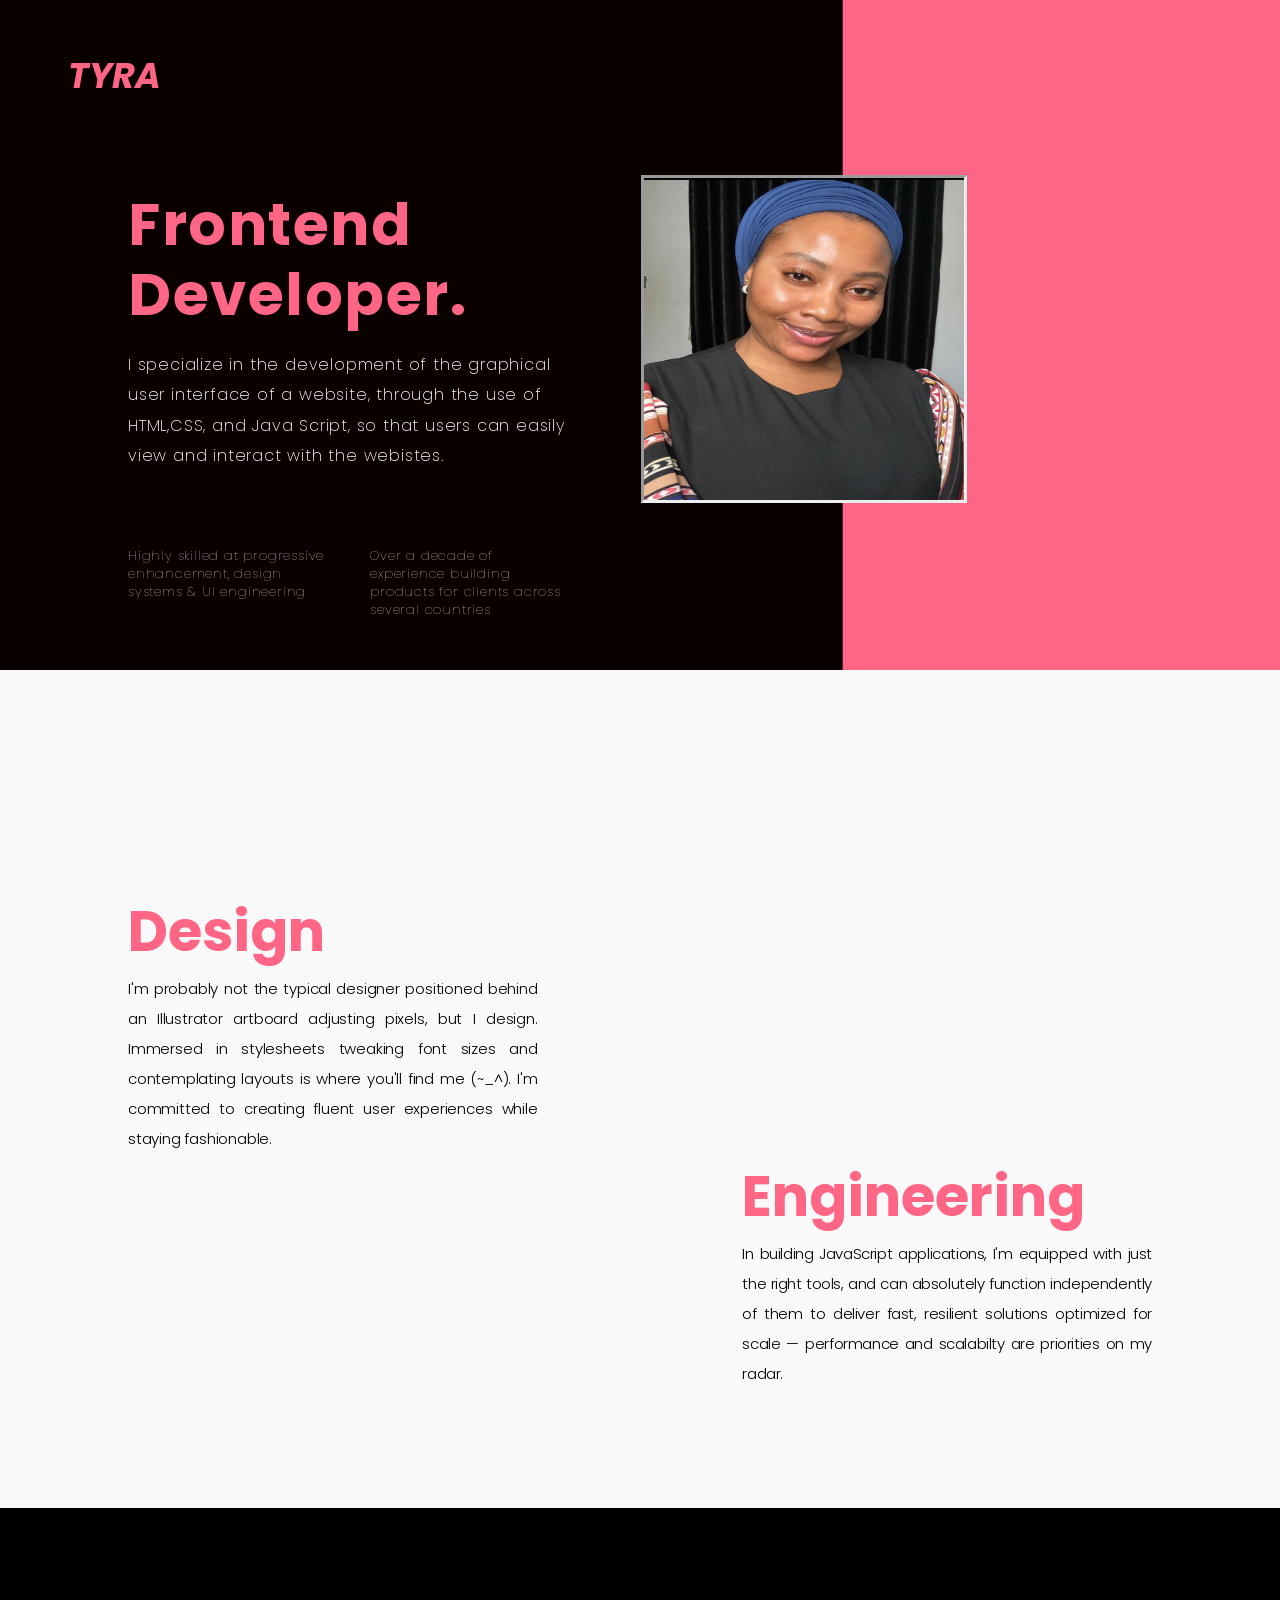
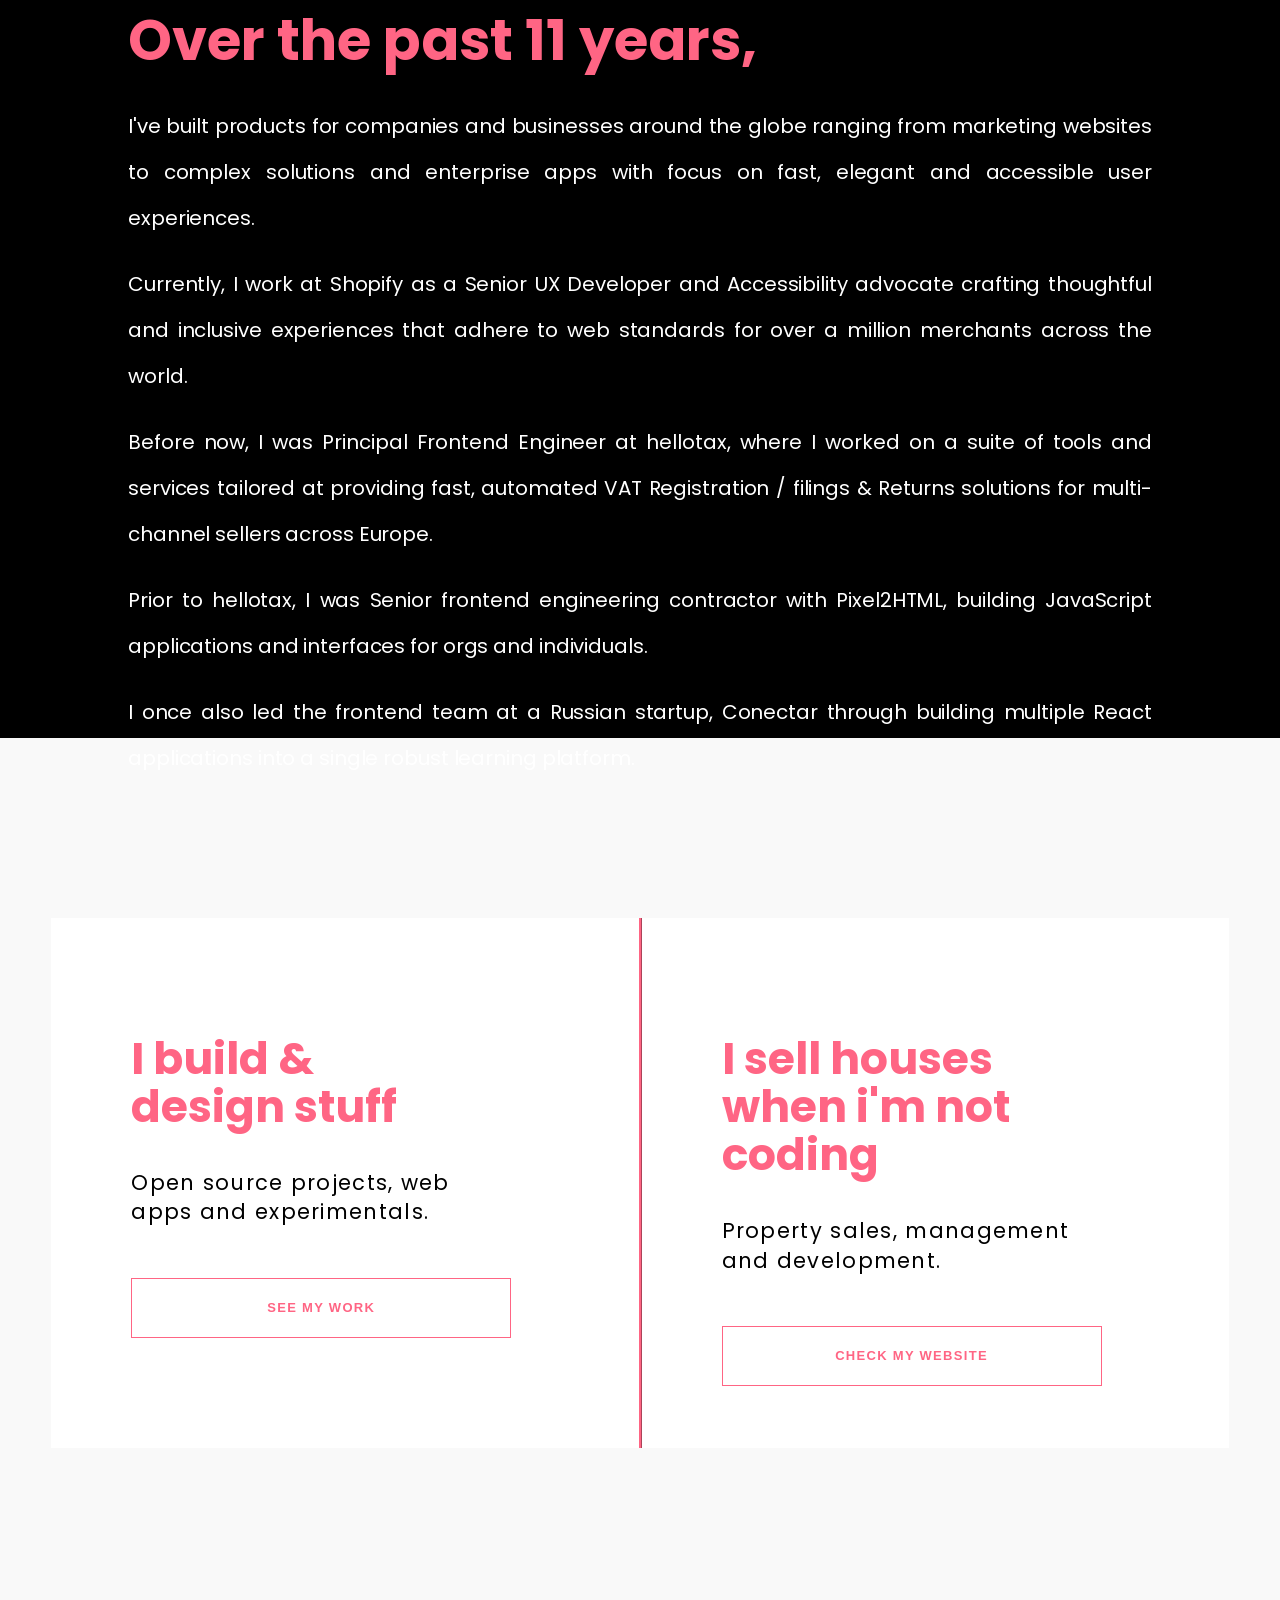
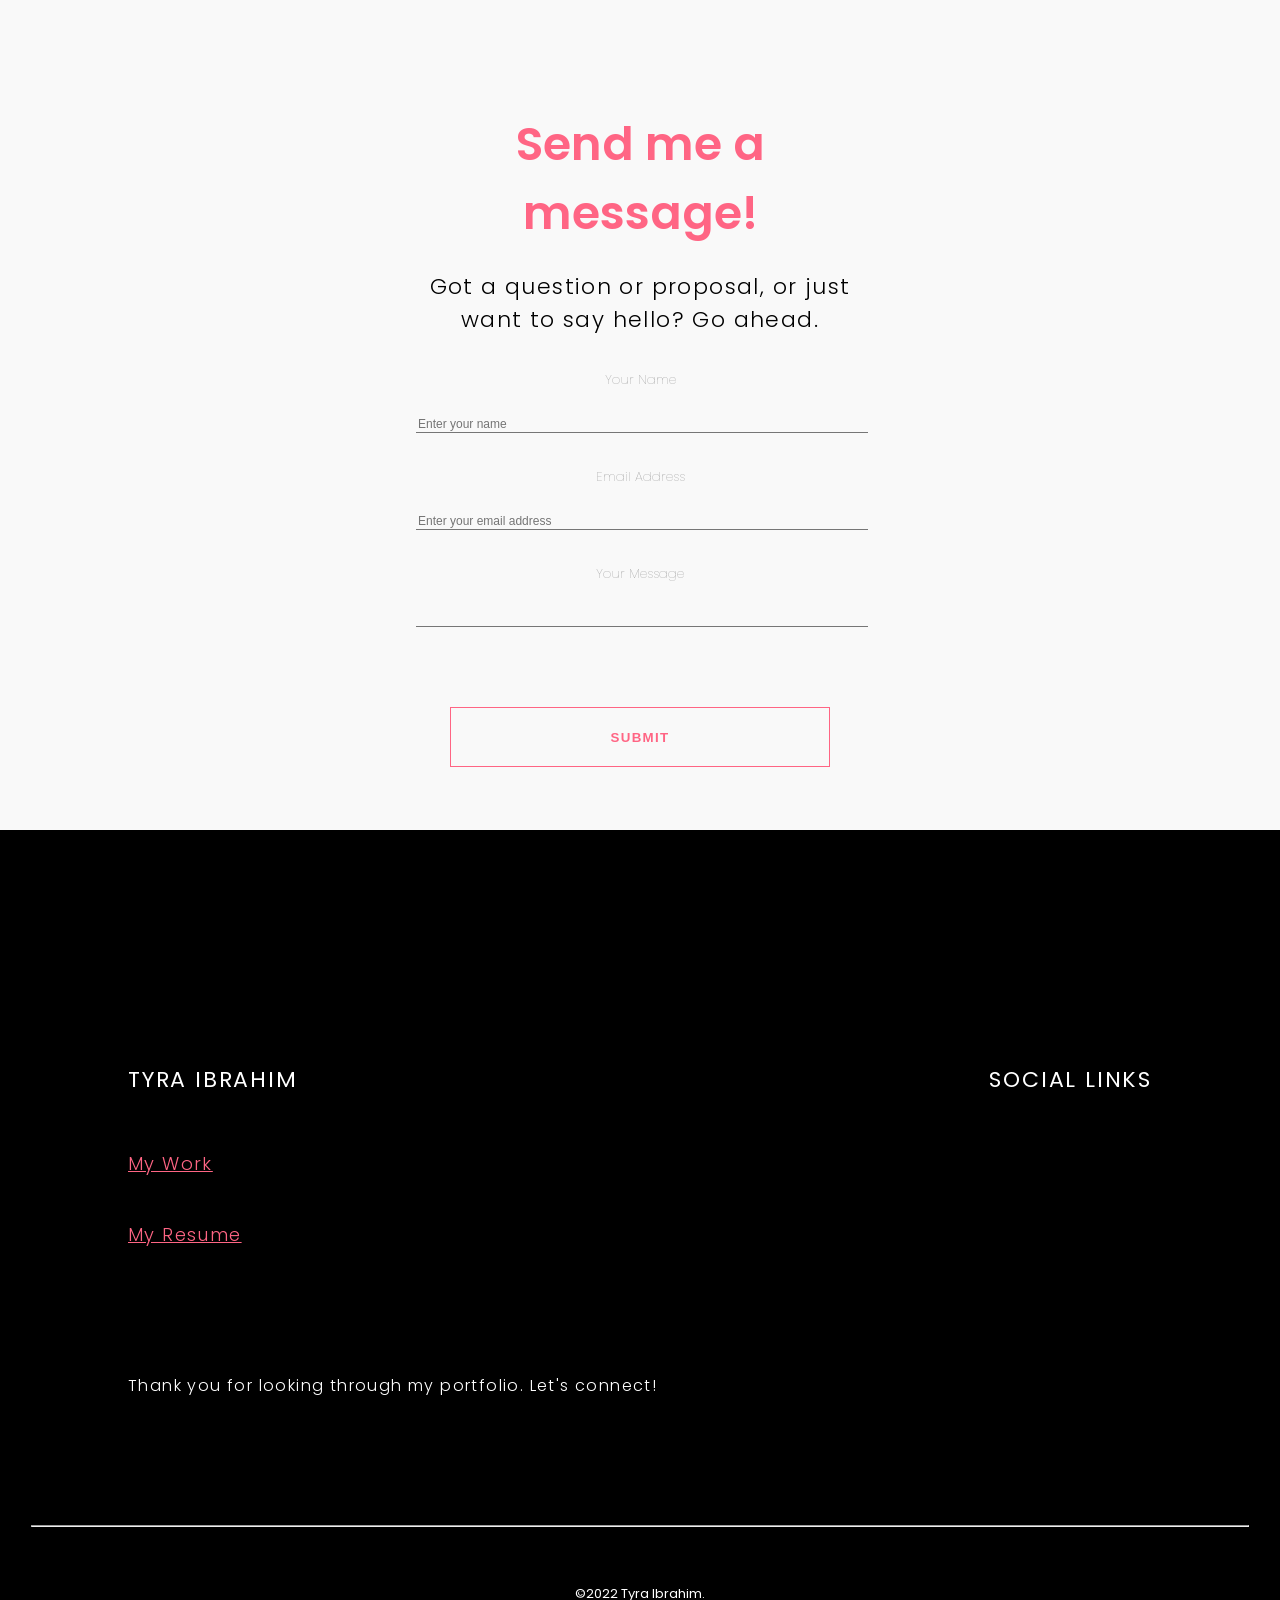
<file: index.html>
<!DOCTYPE html>
<html lang="en">
  <head>
    <meta charset="UTF-8" />
    <meta http-equiv="X-UA-Compatible" content="IE=edge" />
    <meta name="viewport" content="width=device-width, initial-scale=1.0" />
    <title>Document</title>
    <link rel="stylesheet" href="Portfolio.css" />
  </head>
  <body>
    <nav>
      <h1>TYRA</h1>
    </nav>

    <section class="hero__section">
      <div class="hero__section__div">
        <div class="hero__text__div1">
          <h1>Frontend Developer.</h1>
          <p>
            I specialize in the development of the graphical user interface of a
            website, through the use of HTML,CSS, and Java Script, so that users
            can easily view and interact with the webistes.
          </p>
          <div class="hero__text__div2">
            <p>
              Highly skilled at progressive enhancement, design systems & UI
              engineering
            </p>
            <p>
              Over a decade of experience building products for clients across
              several countries
            </p>
          </div>
        </div>
        <div class="hero__image">
          <img src="tyra.jpg" alt="" />
        </div>
      </div>
    </section>

    <section class="section2">
      <div class="section2__div1">
        <div class="section2__text__div">
          <h1>Design</h1>
          <p>
            I'm probably not the typical designer positioned behind an
            Illustrator artboard adjusting pixels, but I design. Immersed in
            stylesheets tweaking font sizes and contemplating layouts is where
            you'll find me (~_^). I'm committed to creating fluent user
            experiences while staying fashionable.
          </p>
        </div>
      </div>

      <div class="section2__div2">
        <div class="section2__text__div">
          <h1>Engineering</h1>
          <p>
            In building JavaScript applications, I'm equipped with just the
            right tools, and can absolutely function independently of them to deliver fast, resilient solutions optimized for scale — performance
            and scalabilty are priorities on my radar.
          </p>
        </div>
      </div>
    </section>

    <section class="section3">
      <div class="section3__text">
        <h1>Over the past 11 years,</h1>
        <p>
          I've built products for companies and businesses around the globe
          ranging from marketing websites to complex solutions and enterprise
          apps with focus on fast, elegant and accessible user experiences. </p>
          
          <p> Currently, I work at Shopify as a Senior UX Developer and
          Accessibility advocate crafting thoughtful and inclusive experiences
          that adhere to web standards for over a million merchants across the
          world. </p>

         <p> Before now, I was Principal Frontend Engineer at hellotax, where I
          worked on a suite of tools and services tailored at providing fast,
          automated VAT Registration / filings & Returns solutions for
          multi-channel sellers across Europe. </p>
          
          <p>Prior to hellotax, I was Senior frontend engineering contractor with
          Pixel2HTML, building JavaScript applications and interfaces for orgs
          and individuals. </p> 
          
          <p> I once also led the frontend team at a Russian startup, Conectar
          through building multiple React applications into a single robust
          learning platform.</p>
        </p>
      </div>
    </section>

    <section class="section4">
      <div class="section4__div">
        <div class="section4__text1">
          <h1>
            I build & <br />
            design stuff
          </h1>
          <p>Open source projects, web apps and experimentals.</p>
          <button type="SEE MY WORK">SEE MY WORK</button>
        </div>

        <div class="section4__text2">
          <h1>
            I sell houses <br />
            when i'm not coding
          </h1>
          <p>Property sales, management and development.</p>
          <button type="CHECK MY WEBSITE">CHECK MY WEBSITE</button>
        </div>
      </div>
    </section>

    <section class="section5">
      <h1>Send me a message!</h1>
      <p>Got a question or proposal, or just want to say hello? Go ahead.</p>

      <label for="Your Name">Your Name</label> <br />
      <input
        placeholder="Enter your name"
        type="text"
        name="Your Name"
        required
      />
      <br />

      <label for="Email Address"> Email Address</label> <br />
      <input
        placeholder="Enter your email address"
        type="text"
        name="Email Address"
        required
      />
      <br />

      <label for="Your Message"> Your Message</label> <br />
      <input placeholder="" type="text" name="Your Message" required /> <br />

      <button type="SUBMIT">SUBMIT</button>
    </section>

    <footer class="footer">
      <div class="footer__div">
        <div class="footer__text">
          <h1>TYRA IBRAHIM</h1>
          <a href="">My Work</a> <br />
          <a href="">My Resume</a>
          <p>Thank you for looking through my portfolio. Let's connect!</p>
        </div>

        <div class="footer__text">
          <h1>SOCIAL LINKS</h1>
        </div>
      </div>
      <hr />

      <div class="footer__end">
        <p>©2022 Tyra Ibrahim.</p>
      </div>
    </footer>
  </body>
</html>
</file>
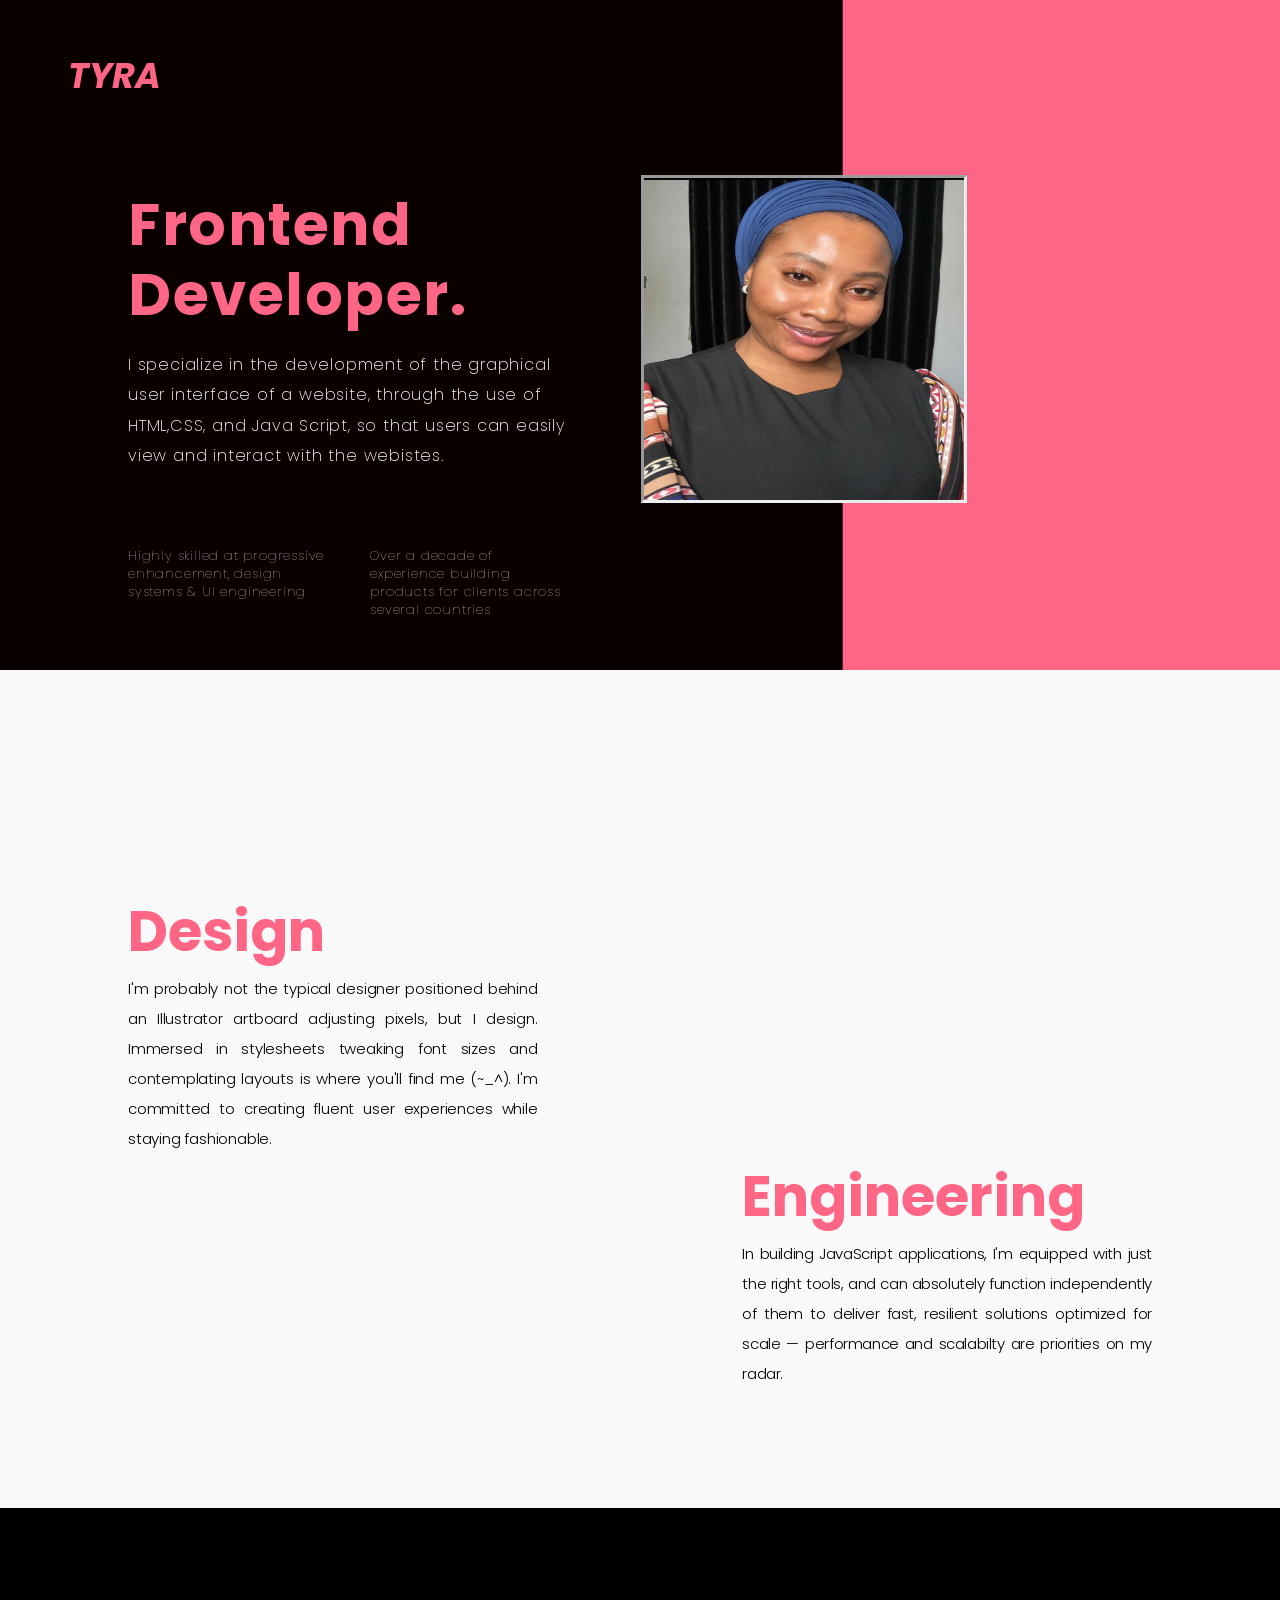
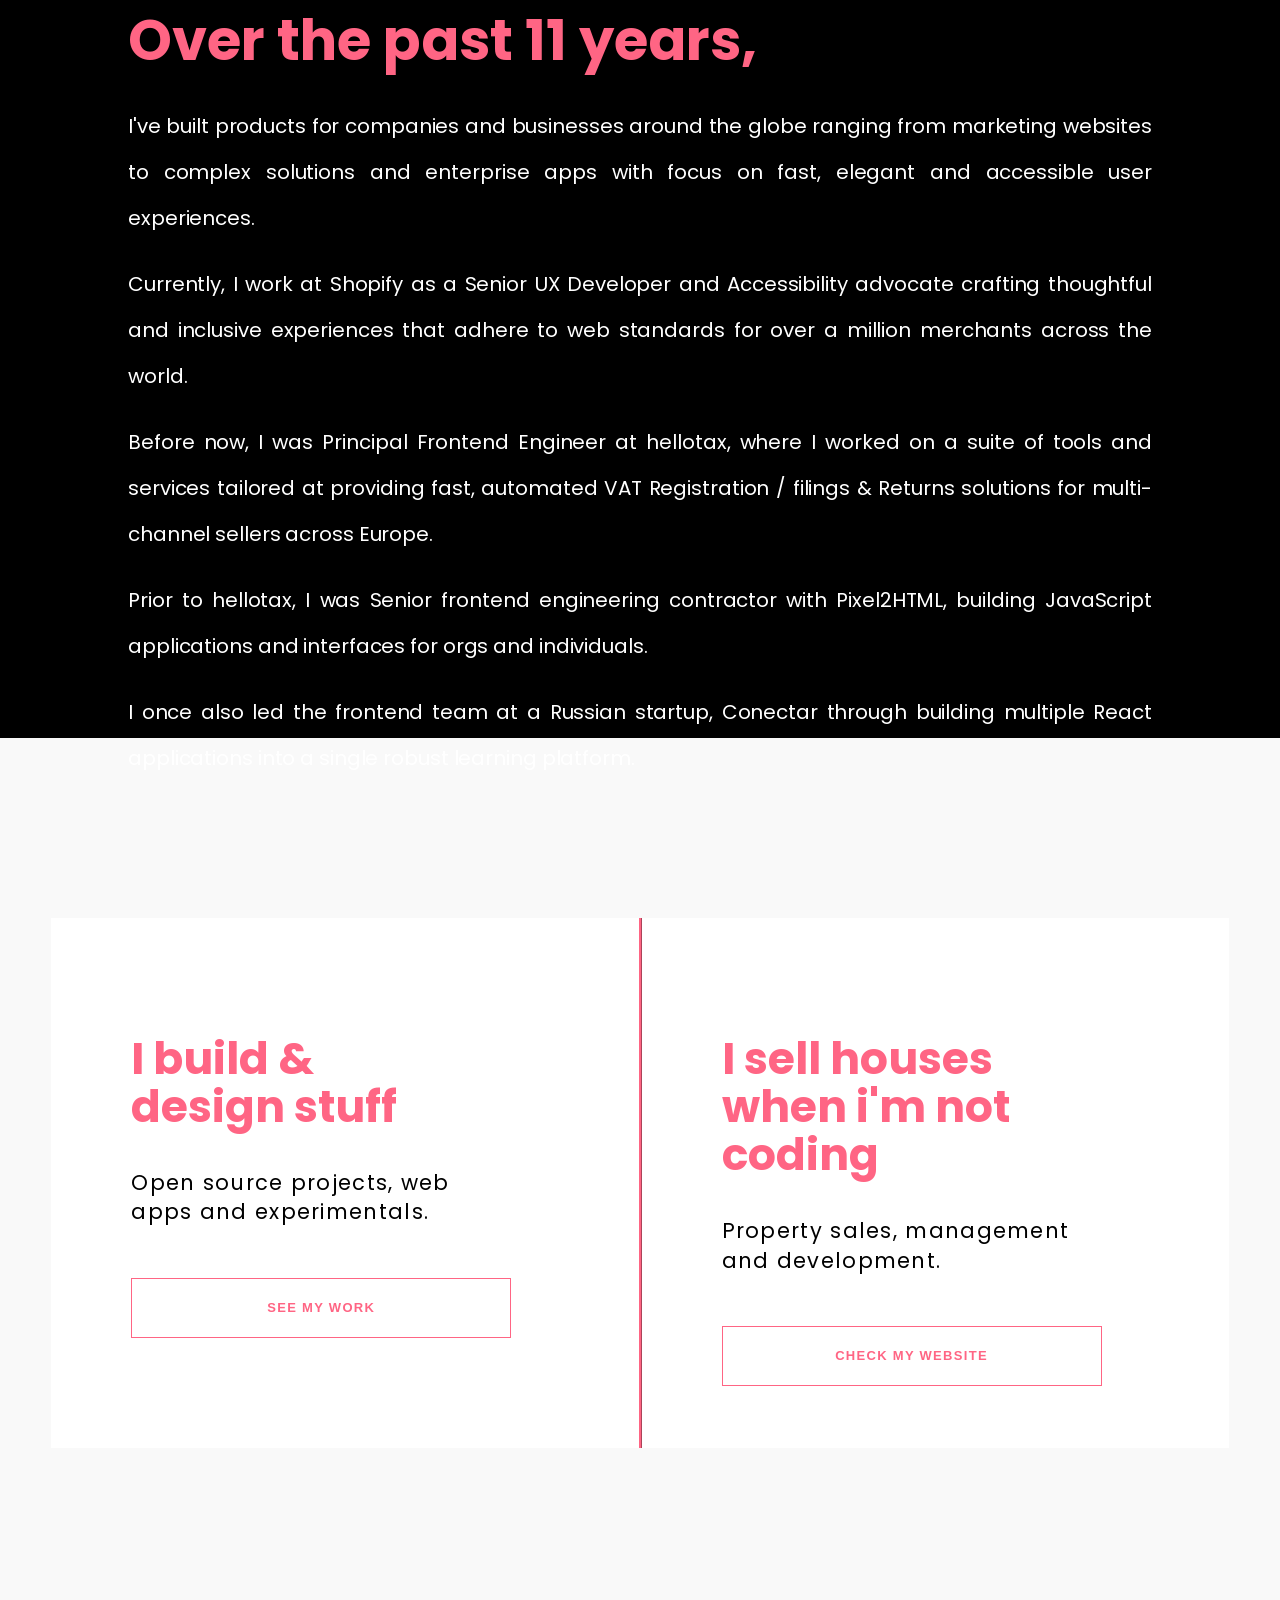
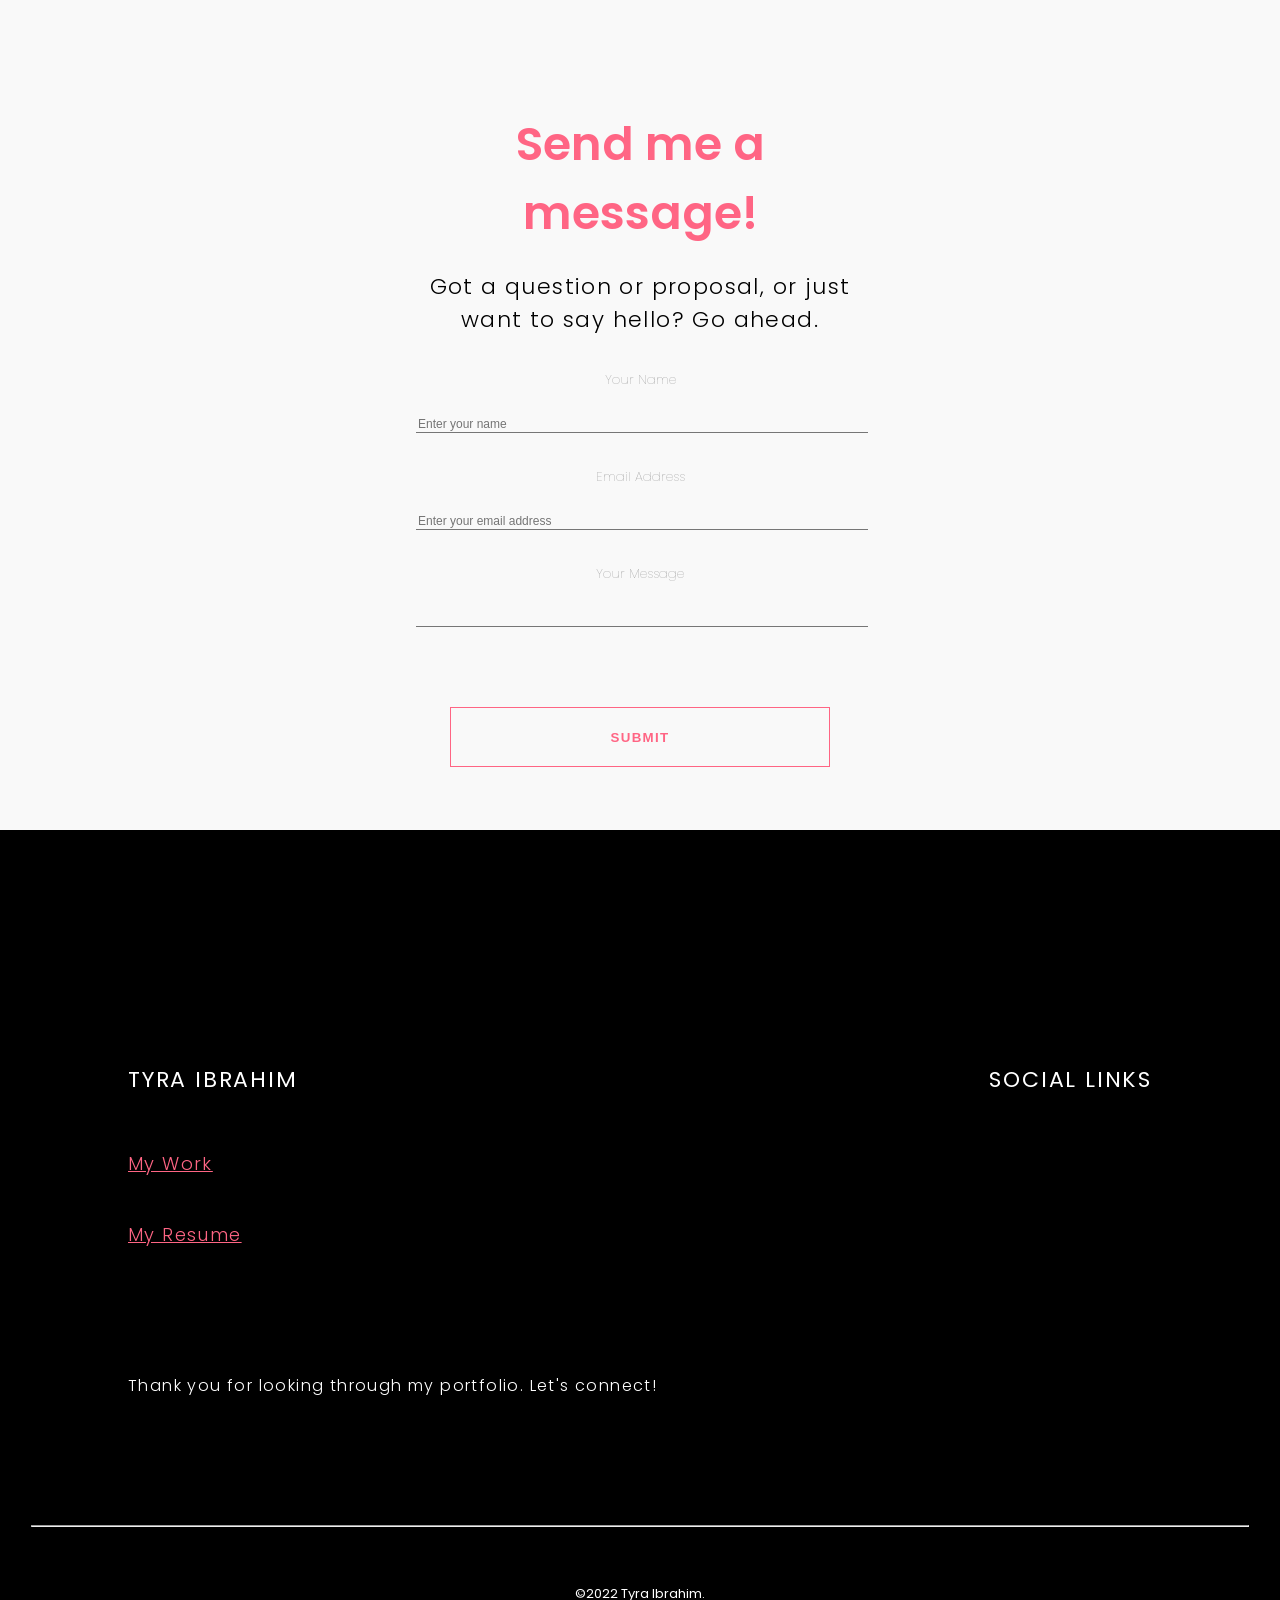
<file: Portfolio.html>
<!DOCTYPE html>
<html lang="en">
  <head>
    <meta charset="UTF-8" />
    <meta http-equiv="X-UA-Compatible" content="IE=edge" />
    <meta name="viewport" content="width=device-width, initial-scale=1.0" />
    <title>Document</title>
    <link rel="stylesheet" href="Portfolio.css" />
  </head>
  <body>
    <nav>
      <h1>TYRA</h1>
    </nav>

    <section class="hero__section">
      <div class="hero__section__div">
        <div class="hero__text__div1">
          <h1>Frontend Developer.</h1>
          <p>
            I specialize in the development of the graphical user interface of a
            website, through the use of HTML,CSS, and Java Script, so that users
            can easily view and interact with the webistes.
          </p>
          <div class="hero__text__div2">
            <p>
              Highly skilled at progressive enhancement, design systems & UI
              engineering
            </p>
            <p>
              Over a decade of experience building products for clients across
              several countries
            </p>
          </div>
        </div>
        <div class="hero__image">
          <img src="tyra.jpg" alt="" />
        </div>
      </div>
    </section>

    <section class="section2">
      <div class="section2__div1">
        <div class="section2__text__div">
          <h1>Design</h1>
          <p>
            I'm probably not the typical designer positioned behind an
            Illustrator artboard adjusting pixels, but I design. Immersed in
            stylesheets tweaking font sizes and contemplating layouts is where
            you'll find me (~_^). I'm committed to creating fluent user
            experiences while staying fashionable.
          </p>
        </div>
      </div>

      <div class="section2__div2">
        <div class="section2__text__div">
          <h1>Engineering</h1>
          <p>
            In building JavaScript applications, I'm equipped with just the
            right tools, and can absolutely function independently of them to
            deliver fast, resilient solutions optimized for scale — performance
            and scalabilty are priorities on my radar.
          </p>
        </div>
      </div>
    </section>

    <section class="section3">
      <div class="section3__text">
        <h1>Over the past 11 years,</h1>
        <p>
          I've built products for companies and businesses around the globe
          ranging from marketing websites to complex solutions and enterprise
          apps with focus on fast, elegant and accessible user experiences.
          
          <p> Currently, I work at Shopify as a Senior UX Developer and
          Accessibility advocate crafting thoughtful and inclusive experiences
          that adhere to web standards for over a million merchants across the
          world. </p>
         <p> Before now, I was Principal Frontend Engineer at hellotax, where I
          worked on a suite of tools and services tailored at providing fast,
          automated VAT Registration / filings & Returns solutions for
          multi-channel sellers across Europe. </p>
          <p>Prior to hellotax, I was Senior frontend engineering contractor with
          Pixel2HTML, building JavaScript applications and interfaces for orgs
          and individuals. </p> 
          <p> I once also led the frontend team at a Russian startup, Conectar
          through building multiple React applications into a single robust
          learning platform.</p>
        </p>
      </div>
    </section>

    <section class="section4">
      <div class="section4__div">
        <div class="section4__text1">
          <h1>
            I build & <br />
            design stuff
          </h1>
          <p>Open source projects, web apps and experimentals.</p>
          <button type="SEE MY WORK">SEE MY WORK</button>
        </div>

        <div class="section4__text2">
          <h1>
            I sell houses <br />
            when i'm not coding
          </h1>
          <p>Property sales, management and development.</p>
          <button type="CHECK MY WEBSITE">CHECK MY WEBSITE</button>
        </div>
      </div>
    </section>

    <section class="section5">
      <h1>Send me a message!</h1>
      <p>Got a question or proposal, or just want to say hello? Go ahead.</p>

      <label for="Your Name">Your Name</label> <br />
      <input
        placeholder="Enter your name"
        type="text"
        name="Your Name"
        required
      />
      <br />

      <label for="Email Address"> Email Address</label> <br />
      <input
        placeholder="Enter your email address"
        type="text"
        name="Email Address"
        required
      />
      <br />

      <label for="Your Message"> Your Message</label> <br />
      <input placeholder="" type="text" name="Your Message" required /> <br />

      <button type="SUBMIT">SUBMIT</button>
    </section>

    <footer class="footer">
      <div class="footer__div">
        <div class="footer__text">
          <h1>TYRA IBRAHIM</h1>
          <a href="">My Work</a> <br />
          <a href="">My Resume</a>
          <p>Thank you for looking through my portfolio. Let's connect!</p>
        </div>

        <div class="footer__text">
          <h1>SOCIAL LINKS</h1>
        </div>
      </div>
      <hr />

      <div class="footer__end">
        <p>©2022 Tyra Ibrahim.</p>
      </div>
    </footer>
  </body>
</html>
</file>
<file: Portfolio.css>
@import url('https://fonts.googleapis.com/css2?family=Poppins:ital,wght@0,100;0,200;0,300;0,400;0,500;0,600;0,700;0,800;0,900;1,100;1,200;1,300;1,400;1,500;1,600;1,700;1,800;1,900&display=swap');

body{
    font-family: 'Poppins', sans-serif;
        margin:0;
        padding:0;
        left: 0;
        right: 0;
        top: 0;
        width: 100vw;
        height: 100vw;  
        background-color: #F9F9F9;   
    
}

nav{
    display: flex;
    flex-direction: row-reverse;
    z-index: 5;
    position: fixed;
    width: 11%;
    font-style: oblique;
    padding: 20px;
    
}


nav>h1{
    color:#FF6584;
    font-size: 35px;
    text-align: end;

}

.hero__section{
    background-image: url(bckcolor.png);
    background-repeat: no-repeat;
    background-size: cover;
    height: 670px;
    z-index: 1;
    
}

.hero__section__div{
    width: 80%;
    margin-left: auto;
    margin-right: auto;
    display: flex;
    justify-content: space-between;
}


.hero__image>img{
    height: 52%;
    width:320px;
 margin-right: 185px;
 margin-top: 175px;

 border-style:inset;
 

}

.hero__text__div1{
    width: 43%;
    padding-top: 140px;
    height: 60%;
    padding-bottom: 0;
}

.hero__text__div1 > h1{
color: #FF6584;
font-size: 58px;
line-height: 70px;
letter-spacing: 1.5px;
margin-bottom: 0;
margin-top: 50px;

}

.hero__text__div1>p{
    color: white;  
    margin-top: 20px;
margin-bottom: 15px;
letter-spacing: 0.8px;
line-height: 1.9;
font-weight: 200;

}


.hero__text__div2{
    display: flex;
    justify-content: space-between;
}

.hero__text__div2>p{
    color: white;  
    margin-top: 60px; 
    font-size: small;
    width: 45%;
    font-weight: 100;
    line-height: 1.4;
    letter-spacing: 0.8px;
    margin-bottom: 0;
   
}

.section2{
    width: 80%;
    margin-left: auto;
    margin-right: auto;
    height: 400px;
    margin-top: 219px;
    margin-bottom: 219px;

}

.section2__div1{
    width: 100%;
    display: flex;
}

.section2__div2{
    width: 100%;
    display: flex;
flex-direction: row-reverse;
}



.section2__text__div{
    width: 40%;
    height: 20%;
    
    
}

.section2__text__div>h1{
font-size: 56px;
margin: 0;
color: #FF6584;
}

.section2__text__div>p{
    font-size: 15px;
    margin: 0;
    line-height: 2;
    font-weight: 300;
    letter-spacing: -0.2px;
    text-align: justify;
 
}

.section2__div2>.section2__text__div>p{
    letter-spacing: -0.4px;
    line-height: 2;
}


.section3{
    height: 830px;
    background-color: black;
    width: 100%;
}

.section3__text{
    width: 80%;
    margin-left: auto;
    margin-right: auto;
   padding-top: 90px;

}

.section3__text>h1{
    color: #FF6584;
    font-size: 56px;
    margin-top: 0;
    margin-bottom: 0;
}

.section3__text>p{
    color: white;
    font-size: 20px;
    line-height: 2.3;
    letter-spacing: 0.5px;
    text-align: justify;
    margin-bottom: 0;
    letter-spacing: -0.1px;
}

.section4{
    width: 100%;
    height: 642px;

}

.section4__div{
    display: flex;
    
    width: 92%;
    margin-left: auto;
    margin-right: auto;
    margin-top: 180px;

}

.section4__text1{
    height: 370px;
    width: 50%;
    background-color:white;
    padding: 80px;
    border-right: ridge;
    border-color: #FF6584;
    

}

.section4__text2{
    height: 370px;
    width: 50%;
    background-color:white;
    padding: 80px;

}

.section4__text1>h1{
    font-size: 44px;
    width: 100%;
    line-height: 1.1;
    color: #FF6584;

}

.section4__text1>p{
    font-size: 21px;
    width:90%;
    letter-spacing: 1.3px;
    line-height: 1.4;
    font-weight: 400;
}

.section4__text2>h1{
    font-size: 44px;
    width: 100%;
    line-height: 1.1;
    color: #FF6584;
}

.section4__text2>p{
    font-size: 21px;
    width: 90%;
    letter-spacing: 1.3px;
    line-height: 1.4;
    font-weight: 400;

}

.section4__text1>button{
    width: 380px;
    height: 60px;
    margin-top: 30px;
    color: #FF6584;
    letter-spacing: 1.3px;
    font-size: 13px;
    font-weight: 600;
    background-color: white;
    border-color: #FF6584;
    border-style: ridge;
}

.section4__text2>button{
    width: 380px;
    height: 60px;
    margin-top: 30px;
    color: #FF6584;
    letter-spacing: 1.3px;
    font-size: 13px;
    font-weight: 600;
    background-color: white;
    border-color: #FF6584;
    border-style: ridge;

}

.section5{
    height: 650px;
    width: 35%;
    margin-left: auto;
    margin-right: auto;
    text-align: center;
    margin-top: 150px;
}

.section5>h1{
    font-size: 46px;
    font-weight: 600;
    color: #FF6584;
    margin-bottom: 0;
}
.section5>p{
    font-size: 22px;
    font-weight: 300;
    letter-spacing: 1.4px;
    margin-bottom: 30px;
}
label{
    font-size: 13px;
    color: gray;
    font-weight: 100;
}

input{
    width: 100%;
    font-size: 12px;
    font-weight: 100;
    border-top: none;
    border-left: none;
    border-right: none;
    background-color: #F9F9F9;
    border-width: 1px;
margin-top: 25px;
margin-bottom: 30px;

}

button{
    width: 380px;
    height: 60px;
    margin-top: 50px;
    border-style: ridge;
    border-width: 1px;
    border-color: #FF6584;
    background-color: #F9F9F9;
    color: #FF6584;
    letter-spacing: 1.3px;
    font-weight: 600;
}

.footer{
    
    background-color: black;
    height: 825px;
    width: 100%;
    margin-top: 70px;
}

.footer__div{
    display: flex;
    justify-content: space-between;
    width: 80%;
    margin-left: auto;
    margin-right: auto;
}

.footer__text{
    margin-top: 200px;
    line-height: 70px;
    margin-bottom: 80px;
}

.footer__text>h1{
color: white;
font-size: 22px;
font-weight: 400;
letter-spacing: 1.8px;
}

.footer__text>a{
    color: #FF6584;
    font-size: 18px;
    font-weight: 300;
    letter-spacing: 1.4px;
   
}
.footer__text>p{
    color:white;
    margin-top: 80px;
    font-weight: 300;
    letter-spacing: 1.4px;
    
}

hr{
    width: 95%;
   
}

.footer__end>p{
    color: white;
    text-align: center;
    margin-top: 57px;
    font-size: small;
}

@media only screen and (max-width: 768px) {

    nav{
       width: 20%;
    }

    nav>h1{
        font-size: 25px;
    }
    .hero__section{
        background-image: url(media.png);
        height: 1000px;
        width: 100%;
       
       
        
    }
   

    .section4__div{
        flex-direction: column;
    }
    
   
    
   

   

  


    .hero__section__div{
        flex-direction: column;
       
       
    }


    
    .hero__text__div1{
        width: 100%;
    }

    .hero__text__div1>h1{
          width: 93%;
          margin-left: auto;
          margin-right: auto;
          font-size: 42px;
          margin-top: 25px;
        line-height: 1.2;
        
    }
.hero__text__div1>p{
    width:93% ;
    margin-left: auto;
    margin-right: auto;
    font-size: 15px;
    margin-top: 25px;
    font-weight: 400;
    
}

.hero__text__div2>p{
    width: 47%;
    margin-left: auto;
    margin-right: auto;
    font-size: 9px;
    font-weight: 300;
    line-height: 2.0;
    margin-top: 80px;


   

} 
.hero__image>img{ 
    width: 70%;
    margin-left: 48px;
    margin-right: 65px;
    margin-top: 105px;
    
   
    height: 240px;
}










   
.section2{
    
    margin-top: 80px;
    
    width: 75%;
    margin-left: auto;
    margin-right: auto;
    margin-bottom: 80px;

    
}

.section2__div1{
    width: 95%;
    
}

.section2__div2{
    flex-direction: column;
    width: 95%;
    margin-top: 70px;
   
}

.section2__text__div{
    width: 100%;
}

.section2__text__div>h1{
    width: 100%;
    font-size: 34px;
}

.section2__text__div>p{
    width: 100%;
    font-size: 11px;
    margin-top: 9px;
}

.section3{
    width: 100%;
    margin-top: 0px;
    height: 880px;
    margin-bottom: 0;
    
}
.section3__text{
    width: 75%;
    margin-left: auto;
    margin-right: auto;
}

.section3__text>h1{
    width: 100%;
    font-size: 35px;
    line-height: 1.2;
   margin-top: 0;
}

.section3__text>p{
    font-size: 11.5px;
  
}

.section4{
    width: 100%;
    height: 700px;
    margin-top:-80px ;
}

.section4__div{
    width: 90%;
    margin-left: auto;
    margin-right: auto;
    height: 700px;
}

.section4__text1{
    height: 210px;
    width: 68%;
    border-bottom: ridge;
    border-color: #FF6584;
    border-right: none;
    padding: 60px;
  
    

}

.section4__text1>h1{
    font-size: 27px;
}

.section4__text1>p{
    font-size: small;
}

.section4__text2{

    height: 247px;
    width: 68%;
    padding: 60px;

}

.section4__text2>h1{
    font-size: 27px;
}

.section4__text2>p{
    font-size: small;
}

.section4__text1>button{
    width: 210px;
    height: 40px;
    font-size: 9px;
}

.section4__text2>button{
    width: 210px;
    height: 40px;
    font-size: 9px;
}

.section5{
    width: 75%;
    margin-left: auto;
    margin-right: auto;
    margin-top: 100px;
    height: 520px;
 
}

.section5>h1{
    margin-top: 0;
    font-size: 27px;
    
}
.section5>p{
    font-size: small;
   
    letter-spacing: 0.4px;
}

.section5>label{
    font-size: 11px;
}


.section5>button{
   width: 200px;
   height: 40px;
   font-size:10px ;
 
}


.footer{
    height: 450px;
   
}

.footer__div{
    width: 75%;
    margin-left: auto;
    margin-right: auto;
    margin-bottom: 50px;
}

.footer__text{
    margin: 0;
    width: 300px;
}

.footer__text>h1{
    margin-top: 70px;
    font-size: small;

   
}
.footer__text>a{
    font-size: 12px;
   
}
.footer__text>p{
display: none;
}
.footer__end>p{
    margin-top: 40px;
    font-size: 10px;
}
hr{
    width: 320px;
}
}







    






















/* 

nav{
    display: flex;
    flex-direction: row-reverse;
    z-index: 5;
    position: fixed;
    width: 10%;
    
    
}


nav>h1{
    color:black;
    font-size: 40px;
    text-align: end;
}

.hero__section{
    background-image: url(bkgcolor.png);
    background-repeat: no-repeat;
    display: flex;
    justify-content: space-between;
    width: 100%;
    background-size: cover;
    height: 670px;
    flex-direction: row-reverse;
    z-index: 1;
}


.hero__image>img{
    height: 55%;
    width:275px;
 margin-left: 400px;
 margin-top: 145px;
 border-radius: 500px;
 border-style:inset;

}

.hero__text__div1{
    width: 43%;
    padding: 113px;
    height: 60%;
}

.hero__text__div1 > h1{
color: #FF6584;
font-size: 58px;
line-height: 70px;
letter-spacing: 1.5px;
margin-bottom: 0;
margin-top: 30px;

}

.hero__text__div1>p{
    color: white;  
    margin-top: 20px;
margin-bottom: 15px;
letter-spacing: 0.8px;
line-height: 1.9;
font-weight: 200;
}


.hero__text__div2{
    display: flex;
    justify-content: space-between;
}

.hero__text__div2>p{
    color: white;  
    margin-top: 90px; 
    font-size: small;
    width: 45%;
    font-weight: 100;
    line-height: 1.4;
    letter-spacing: 0.8px;
    margin-bottom: 0;
   
} */
</file>
